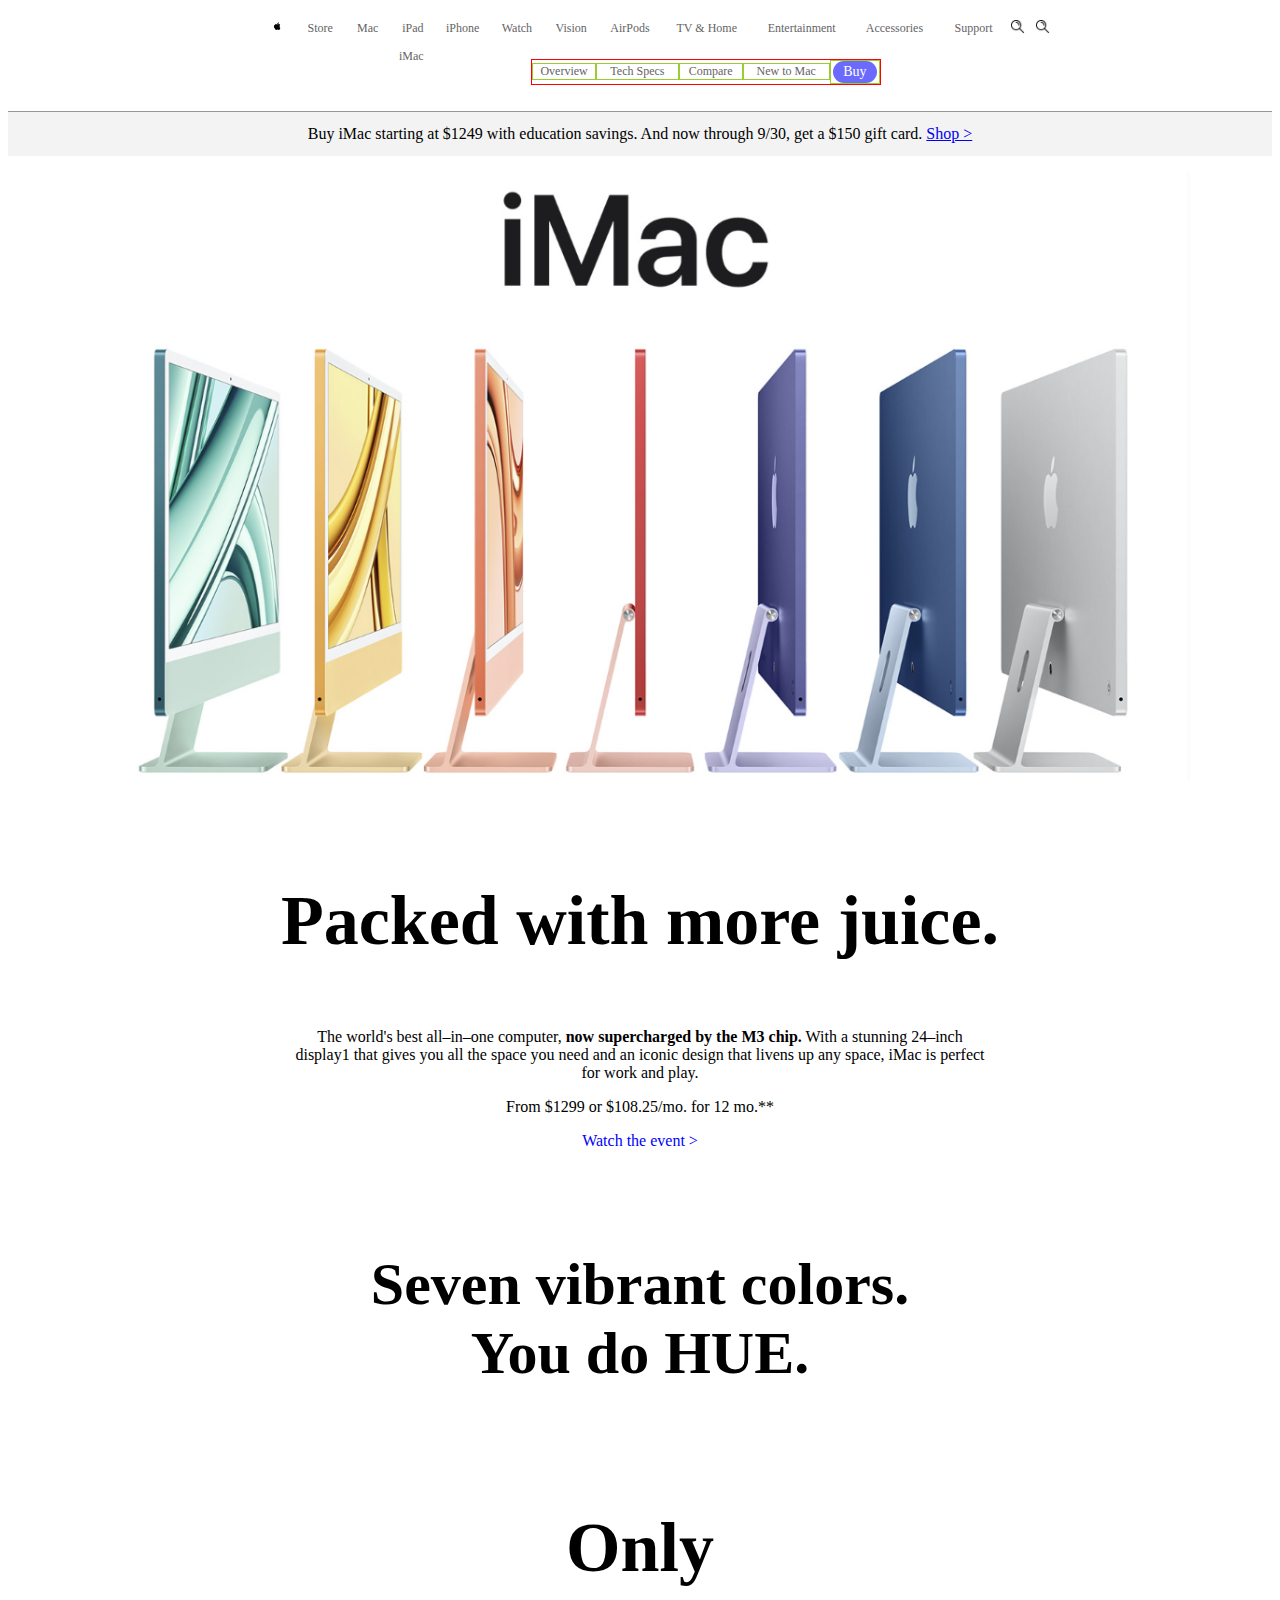
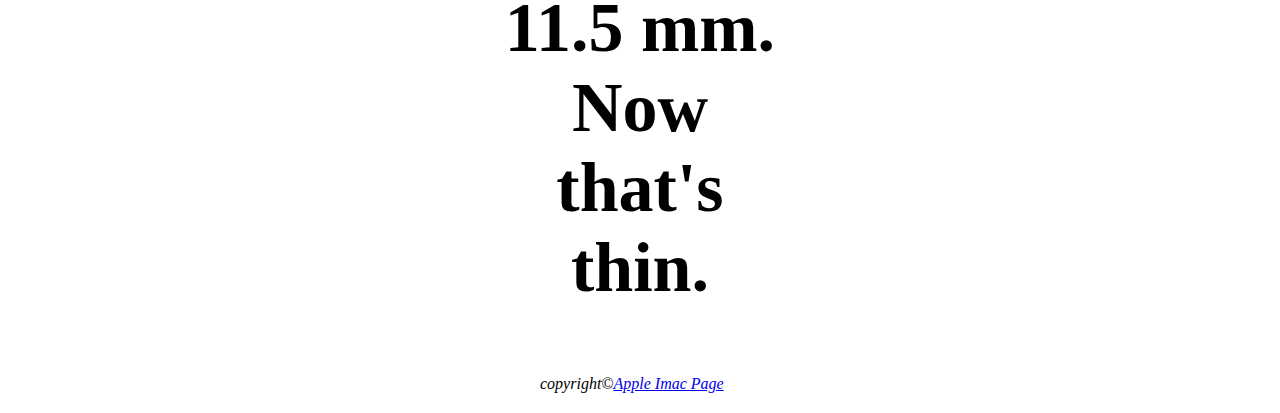
<file: index.html>
<!DOCTYPE html>
<html lang="en">
  <head>
    <meta name="viewport" content="width=device-width, initial-scale=1, viewport-fit=cover" />  <!--viewport-fit=cover-->
    <title>AppleImac</title>
    <meta charset="UTF-8">
    <link rel="stylesheet" href="styles.css"/>
    <link rel="icon" type="image/x-icon" href="/images/favicon.png">
    <!--<script src="script.js"></script>-->
  </head>
  <body>
    <header>
      <!--main nav-->
      <nav class="main-nav">
        <ul class="main-nav-ul">
          <li class="top-items-images" id="ic-1"><a href="https://www.apple.com/" class=".link-style-nav"><img src="images/favicon.png" alt="c" class="button-images"></a></li>
          <li class="top-items-letters" id="li-1"><a href="#" class="link-style-nav">Store</a></li>
          <li class="top-items-letters" id="li-2"><a href="#" class="link-style-nav">Mac</a></li>
          <li class="top-items-letters" id="li-3"><a href="#" class="link-style-nav">iPad</a></li>
          <li class="top-items-letters" id="li-4"><a href="#" class="link-style-nav">iPhone</a></li>
          <li class="top-items-letters" id="li-5"><a href="#" class="link-style-nav">Watch</a></li>
          <li class="top-items-letters" id="li-6"><a href="#" class="link-style-nav">Vision</a></li>
          <li class="top-items-letters" id="li-7"><a href="#" class="link-style-nav">AirPods</a></li>
          <li class="top-items-letters" id="li-8"><a href="#" class="link-style-nav">TV & Home</a></li>
          <li class="top-items-letters" id="li-9"><a href="#" class="link-style-nav">Entertainment</a></li>
          <li class="top-items-letters" id="li-10"><a href="#" class="link-style-nav">Accessories</a></li>
          <li class="top-items-letters" id="li-11"><a href="#" class="link-style-nav">Support</a></li>
          <li class="top-items-images" id="lc-2"><a href="#" class="link-style-nav"><img src="images/돋보기.png" alt="돋보기 버튼" class="button-images"><a href="https://www.flaticon.com/kr/free-icons/" title="확대경 아이콘" hidden></a></li>
          <li class="top-items-images" id="ic-3"><a href="#" class="link-style-nav"><img src="images/돋보기.png" alt="b" class="button-images"></a></li>
        </ul>
      </nav>

      <!--Imac nav-->
      <nav class="Second-nav">
          <div id="li-a"><a href="#" class="link-style-nav">iMac</a></div>
          <!--parent element of right-container :.ac-ln-menu *{letter-spacing:inherit} -->
          <div><a href="#" class="menu">nav></a></div>
          <div class="right-container">
            <ul class="right-list">
              <li class="right-items" id="li-b1"><a href="#" class="link-style-nav">Overview</a></li>
              <li class="right-items" id="li-b2"><a href="#" class="link-style-nav">Tech Specs</a></li>
              <li class="right-items" id="li-b3"><a href="#" class="link-style-nav">Compare</a></li>
              <li class="right-items" id="li-b4"><a href="#" class="link-style-nav">New to Mac</a></li>
              <li class="right-items" id="li-c"><a href="https://www.apple.com/shop/buy-mac/imac" class="link-style-button">Buy</a></li>
            </ul>
          </div>
      </nav>
    </header>


    <main>
      <p class="discount-information">
        Buy iMac starting at &#36;1249 with education savings. And now through 9/30, get a &#36;150 gift card.
        <a href="#">Shop &gt;</a>
      </p>
      <article></article>
        <div>
          <img src="/images/image0.png" alt="image0" class="first-photo">
          <h1>Packed with more juice.</h1>
          <div class="width-of-paragraph">
            <p >
              The world&apos;s best all&ndash;in&ndash;one computer, <b>now supercharged by
              the M3 chip.</b> With a stunning 24&ndash;inch display1 that gives you
              all the space you need and an iconic design that livens up
              any space, iMac is perfect for work and play.
            </p>
            <p>From &#36;1299 or &#36;108.25/mo. for 12 mo.**</p>
            <a href="https://www.apple.com/kr/apple-events/" class="link-style-bracket">Watch the event &gt;</a>
          </div>
        </div>
        <div>
          <h2>
            Seven vibrant colors.<br>You do HUE.
          </h2>
        </div>
        <div>
          <h1>Only<br> 11.5 mm.<br> Now<br> that&apos;s<br> thin.</h1>
        </div>
      </article>
    </main>
    <footer>
      <address>copyright&copy;<a href="https://www.apple.com/imac/">Apple Imac Page</a></address>
    </footer>
  </body>
</html>
</file>
<file: styles.css>
* {
  box-sizing: border-box;
}


/* HEADER */

/*main nav*/

/* 1066px~ main 사이 공간 고정 */
/* @media screen and (min-width: 1101px) {} */
.main-nav {
  display: flex; /* child한테 적용 */
  justify-content: center;
  align-items: center;

  .main-nav-ul  {  
    width: 840px; /* 좌우 공간 이거 괜찮은 거임?*/
    margin: 10px 0;  /* 상하 공간*/
    display: flex; /* child한테 적용 */
    justify-content: center;
    align-items: center;
  
    .top-items-letters {
      list-style: none;
      text-align: center;
    }
  
    .top-items-images {
      list-style: none;
      text-align: center;
      
      .button-images {
        width: 15px;
        height: auto;
      }
    }
    @media screen and (min-width: 1066px) {
      #li-1 {width: 140.8px;}
      #li-2 {width: 128px;}
      #li-3 {width: 128px;}
      #li-4 {width: 153.6px;}
      #li-5 {width: 153.6px;}
      #li-6 {width: 153.6px;}
      #li-7 {width: 179.2px;}
      #li-8 {width: 256px;}
      #li-9 {width: 281.6px;}
      #li-10 {width: 243.2px;}
      #li-11 {width: 204.8px;}
      
      #ic-1 {width: 100px;}
      #ic-2 {width: 100px;}
      #ic-3 {width: 100px;}
    }
  }
}
/* 중첩이면 & 넣어야함 8/




/* 851~1065px 사이 공간 줄어듦 */
@media screen and (max-width: 1065px) and (min-width: 851px) {

  #li-1 {width: 11%;}
  #li-2 {width: 10%;} 
  #li-3 {width: 10%;}
  #li-4 {width: 12%;}
  #li-5 {width: 12%;}
  #li-6 {width: 12%;}
  #li-7 {width: 14%;}
  #li-8 {width: 20%;}
  #li-9 {width: 22%;}
  #li-10 {width: 19%;}
  #li-11 {width: 16%;} 

  #ic-1 {width: 8%;}
  #ic-2 {width: 8%;}
  #ic-3 {width: 8%;}
}


/* ~850px hidden */

@media screen and (max-width: 850px) {
  .main-nav-ul {
    visibility: hidden;
  }
}



/* 1. 4. iMac nav list :iMac and other four*/
/* all nav link style :hover bold*/
:root {
  --nav-hover-color: black;
  --nav-color: rgb(100,100,100);
  --nav-font-family: 'Roboto', 'Poppins', 'Inter';
}
.link-style-nav, .link-style-nav:visited {
  background-color: transparent;
  display: block;
  color: var(--nav-color);
  font-family: var(--nav-font-family); 
  font-weight: medium;
  text-decoration: none;
  font-size: 12px;
}
.link-style-nav:hover {
  color: var(--nav-hover-color); 
}


/* main LR center 유지, top-nav와 같음
  중간 R만 왼쪽으로, 사이 공간 유지
  작음 R만 hidden */

/* 6. Second nav total */
.Second-nav {
  display: flex;
  justify-content: center;

  /* fixed */
  /*
  position: fixed;
  position: absolute;
  z-index: 2;
  */

  /* 3. right parent element */
  .right-container {
    display: flex;
    justify-content: flex-end;
  
    /* 2.5 right ul */
    .right-list {
      border: 1px solid red;
      display: flex;
      justify-content: center;
      align-items: center;
      padding: 0;
      margin: 10px 0;  /* 상하 공간*/
      width: 350px; /* 좌우 공간 */
          
      /* 2. right items li :center */
      .right-items {
        border: 1px solid yellowgreen;
        list-style: none;
        text-align: center;
        padding: 0;
        margin: 0;
      }
    }
    
  }
    
  /* 5. iMac item only li :start */
  &:first-child {
    border: 1px solid purple;
    list-style: none;
    display: inline-block;
    margin-top: 10px;
  }


  /* menu */
  .menu {
    visibility: hidden;
  }


}


@media screen and (min-width: 501px) {
  #li-a {width: 100px;}
  #li-b1 {width: 70px;}
  #li-b2 {width: 90px;}
  #li-b3 {width: 70px;}
  #li-b4 {width: 95px;}
  #li-c {width: 55px;}
}


@media screen and (max-width: 500px) {
  .right-container {
    visibility: collapse;
  }
}


.link-style-button {
  background-color: #6C6AFD;
  color: rgb(255, 255, 255);
  text-decoration: none;
  border-radius: 50px;
  display: inline-block;
  font-size: 14px;
  padding: 3px 10px;
  margin: 0 auto;
  text-align: center;
}
.link-style-button:hover {
  background-color: red;
}

/* /HEADER */







.discount-information {
  display: block;
  padding: 13px 0;
  border-top: 0.5px solid rgb(150, 150, 150);
  text-align: center;
  background-color: #f3f3f3;
}



/* Main */

/* first-photo */
/* main the largest */
.first-photo {
  display: block;
  margin-left: auto;
  margin-right: auto;
  width: 1100px;
}

/* 중간 */
@media screen and (max-width: 1000px) {
  .first-photo {
    width: 850px;
  }
}


main div {
  text-align: center;
}

main h1 {
  font-size: 70px;
  font-family:'Segoe UI', 'Tahoma', 'Verdana', 'sans-serif';
  font-weight:550;
  width: 70%;
  display: inline-block;
  margin-top: 100px;
  margin-left: auto;
  margin-right: auto;
}
main h2 {
  font-size: 60px;
  font-family:'Segoe UI', 'Tahoma', 'Verdana', 'sans-serif';
  font-weight:600;
  width: 70%;
  margin: 100px auto 20px;
  text-align: center;
}




.width-of-paragraph {
  width: 700px;
  margin: 20px auto;
  text-align: center;
}


p {
  font-family:'Segoe UI', 'Tahoma', 'Verdana', 'sans-serif';
}


.link-style-bracket {
  color: blue;
  text-decoration: none;
  display: block;
  width: 200px;
  margin: 0 auto;
  text-align: center;
}
.link-style-bracket:hover {
    text-decoration: underline;
}



footer {
  display: block;
  width: 200px;
  margin: 20px auto;
}
</file>
